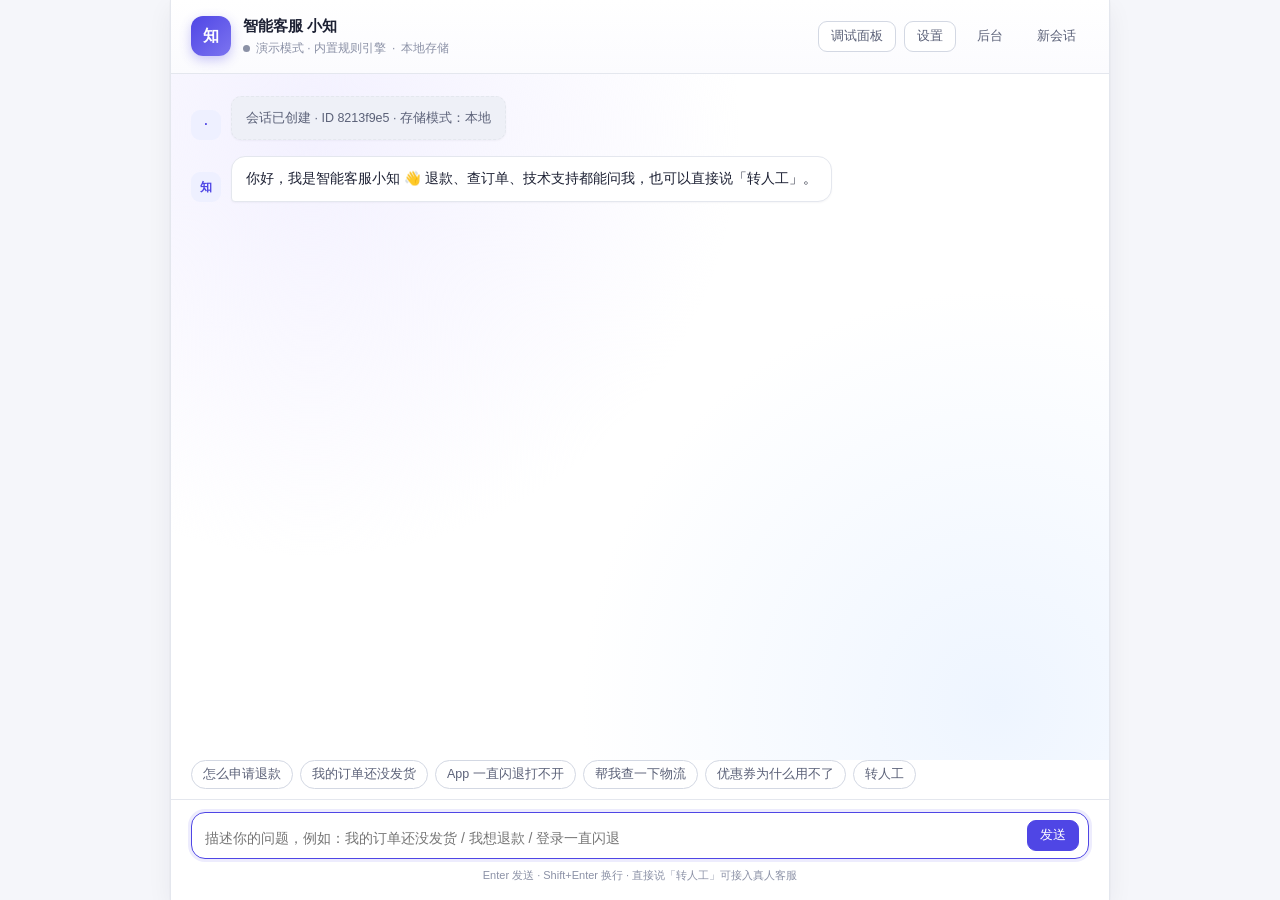
<file: index.html>
<!DOCTYPE html>
<html lang="zh-CN">
<head>
<meta charset="UTF-8">
<meta name="viewport" content="width=device-width, initial-scale=1, maximum-scale=1, viewport-fit=cover">
<title>智能客服 Agent · 在线客服</title>
<link rel="stylesheet" href="assets/css/style.css">
<link rel="icon" href="data:image/svg+xml,<svg xmlns='http://www.w3.org/2000/svg' viewBox='0 0 100 100'><text y='.9em' font-size='90'>💬</text></svg>">
</head>
<body>

<div class="chat-shell">
  <!-- 头部 -->
  <div class="chat-head">
    <div class="avatar">知</div>
    <div>
      <h1>智能客服 <span id="botName">小知</span></h1>
      <div class="sub">
        <span class="dot" id="llmDot"></span>
        <span id="modeText">演示模式</span>
        <span class="muted">·</span>
        <span id="dbText" class="muted">本地存储</span>
      </div>
    </div>
    <div class="head-actions">
      <button class="btn" id="btnDebug">调试面板</button>
      <button class="btn" id="btnSetting">设置</button>
      <button class="btn ghost" id="btnAdmin" title="管理后台">后台</button>
      <button class="btn ghost" id="btnNew" title="开启新会话">新会话</button>
    </div>
  </div>

  <!-- 消息区 -->
  <div class="chat-body" id="chatBody"></div>

  <!-- 快捷问题 -->
  <div class="quick-row" id="quickRow"></div>

  <!-- 满意度 -->
  <div id="surveyArea"></div>

  <!-- 输入区 -->
  <div class="chat-input">
    <div class="input-box">
      <textarea id="input" rows="1" placeholder="描述你的问题，例如：我的订单还没发货 / 我想退款 / 登录一直闪退"></textarea>
      <button class="btn primary" id="btnSend">发送</button>
    </div>
    <div class="hint">Enter 发送 · Shift+Enter 换行 · 直接说「转人工」可接入真人客服</div>
  </div>
</div>

<!-- 设置面板 -->
<div class="modal-mask" id="settingModal" style="display:none">
  <div class="modal">
    <div class="modal-head">
      <h2>运行配置</h2>
      <button class="btn ghost" id="btnCloseSetting">✕</button>
    </div>
    <div class="modal-body">
      <div class="status-line" id="llmStatus">检测中…</div>
      <div class="status-line" id="dbStatus">检测中…</div>

      <div class="section-title">大模型（DeepSeek）</div>
      <div class="field">
        <label>API Key <span class="desc">留空则自动使用内置规则引擎，全流程仍可运行</span></label>
        <input type="password" id="cfgApiKey" placeholder="sk-xxxxxxxxxxxxxxxx" autocomplete="off">
      </div>
      <div class="field">
        <label>反代地址 <span class="desc">DeepSeek 官方端点无 CORS 头，浏览器直连需自建反代（见 deploy/worker-proxy.js）</span></label>
        <input type="text" id="cfgProxy" placeholder="https://your-proxy.workers.dev/v1">
      </div>
      <div class="field">
        <label>模型</label>
        <select id="cfgModel">
          <option value="deepseek-chat">deepseek-chat（通用对话）</option>
          <option value="deepseek-reasoner">deepseek-reasoner（推理增强）</option>
        </select>
      </div>
      <div class="row">
        <label style="font-size:12.5px"><input type="checkbox" id="cfgUseLlmIntent" checked> 启用 LLM 意图分类</label>
        <label style="font-size:12.5px"><input type="checkbox" id="cfgUseLlmAnswer" checked> 启用 LLM 回答生成</label>
      </div>

      <div class="section-title">云数据库（Supabase）</div>
      <div class="field">
        <label>Project URL</label>
        <input type="text" id="cfgDbUrl" placeholder="https://xxxxxxxx.supabase.co">
      </div>
      <div class="field">
        <label>anon public key</label>
        <input type="password" id="cfgDbKey" placeholder="eyJhbGciOi..." autocomplete="off">
      </div>

      <div class="section-title">Agent 策略</div>
      <div class="row">
        <div class="field" style="flex:1;min-width:140px">
          <label>置信度阈值</label>
          <input type="number" id="cfgThreshold" step="0.05" min="0" max="1">
        </div>
        <div class="field" style="flex:1;min-width:140px">
          <label>连续未理解轮次</label>
          <input type="number" id="cfgMaxLow" step="1" min="1" max="10">
        </div>
      </div>
    </div>
    <div class="modal-foot">
      <button class="btn ghost" id="btnResetCfg">恢复默认</button>
      <button class="btn" id="btnTestCfg">测试连通性</button>
      <button class="btn primary" id="btnSaveCfg">保存并应用</button>
    </div>
  </div>
</div>

<div class="toast" id="toast"></div>

<script src="assets/js/config.js"></script>
<script src="assets/js/store.js"></script>
<script src="assets/js/llm.js"></script>
<script src="data/faq.data.js"></script>
<script src="assets/js/faq.js"></script>
<script src="assets/js/intent.js"></script>
<script src="assets/js/agent.js"></script>
<script src="assets/js/chat.js"></script>
</body>
</html>
</file>
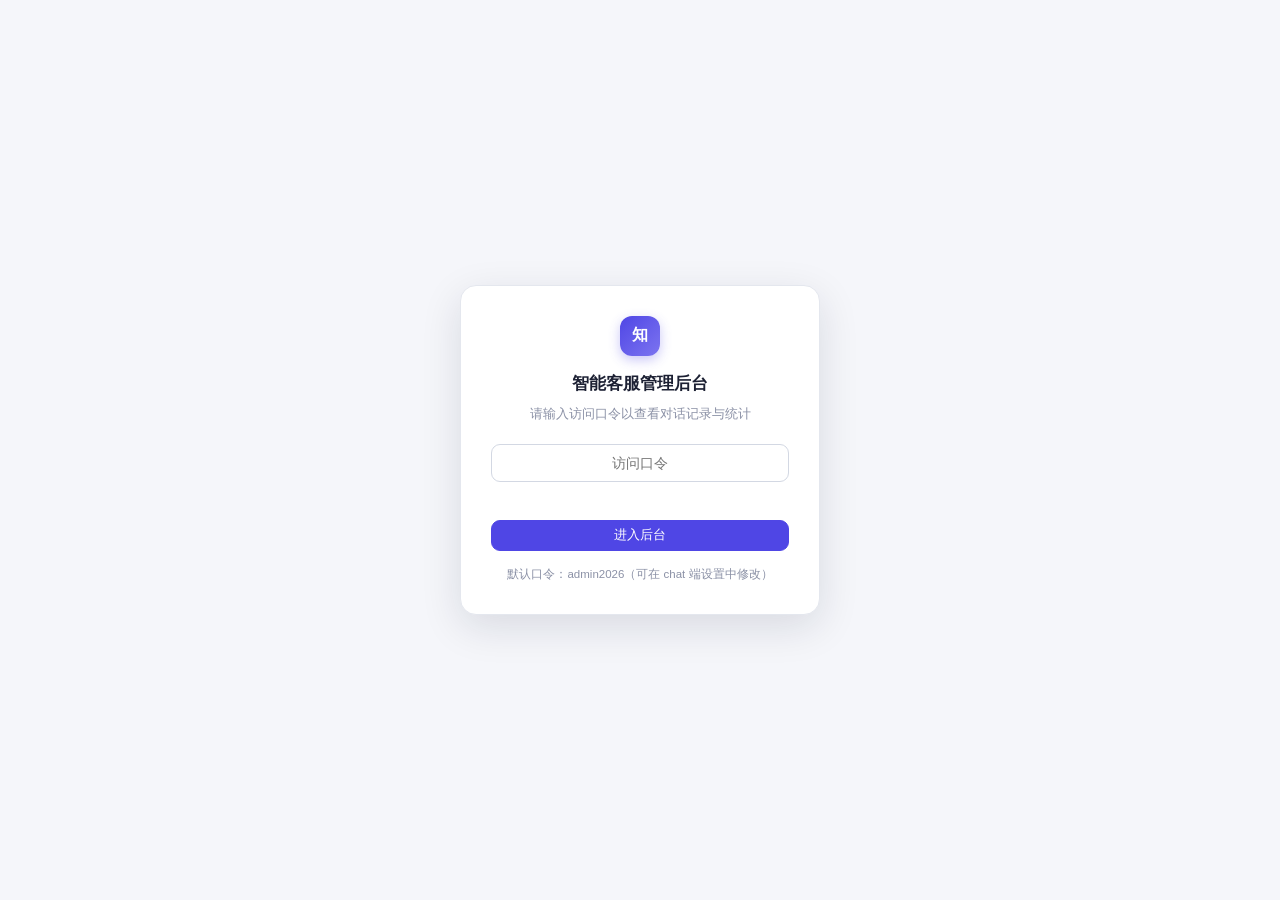
<file: admin.html>
<!DOCTYPE html>
<html lang="zh-CN">
<head>
<meta charset="UTF-8">
<meta name="viewport" content="width=device-width, initial-scale=1">
<title>智能客服 Agent · 管理后台</title>
<link rel="stylesheet" href="assets/css/style.css">
<link rel="icon" href="data:image/svg+xml,<svg xmlns='http://www.w3.org/2000/svg' viewBox='0 0 100 100'><text y='.9em' font-size='90'>📊</text></svg>">
</head>
<body>

<!-- 登录 -->
<div id="loginView" class="login-shell">
  <div class="login-card">
    <div class="avatar" style="margin:0 auto 14px">知</div>
    <h2>智能客服管理后台</h2>
    <p>请输入访问口令以查看对话记录与统计</p>
    <input type="password" id="passInput" placeholder="访问口令" autocomplete="off">
    <div class="err" id="loginErr"></div>
    <button class="btn primary" id="btnLogin" style="width:100%">进入后台</button>
    <div class="muted" style="margin-top:14px;font-size:11.5px">默认口令：admin2026（可在 chat 端设置中修改）</div>
  </div>
</div>

<!-- 主体 -->
<div id="adminView" style="display:none" class="admin-shell">
  <aside class="sidebar">
    <div class="brand-box">
      <div class="avatar" style="width:32px;height:32px;border-radius:10px;font-size:13px">知</div>
      <div>
        <div class="name">客服 Agent</div>
        <div class="tag">管理后台</div>
      </div>
    </div>
    <div class="nav-item active" data-tab="overview">📈 数据概览</div>
    <div class="nav-item" data-tab="sessions">💬 对话记录</div>
    <div class="nav-item" data-tab="tickets">🎫 人工工单</div>
    <div class="nav-item" data-tab="feedback">⭐ 满意度</div>
    <div class="nav-item" data-tab="knowledge">📚 知识库</div>
    <div class="nav-item" data-tab="settings">⚙️ 数据源</div>
    <div class="side-foot">
      <div id="sideMode">存储：—</div>
      <div style="margin-top:6px"><a href="index.html" style="color:var(--brand);text-decoration:none">← 返回对话端</a></div>
    </div>
  </aside>

  <main class="main">
    <div class="page-head">
      <h1 id="pageTitle">数据概览</h1>
      <span class="meta" id="pageMeta"></span>
      <span class="spacer"></span>
      <button class="btn" id="btnSeed" title="生成一批模拟历史数据，用于演示统计图表">生成演示数据</button>
      <button class="btn" id="btnRefresh">刷新</button>
    </div>

    <!-- 概览 -->
    <section id="tab-overview">
      <div class="stat-grid" id="statGrid"></div>
      <div class="grid-2">
        <div class="panel">
          <div class="panel-head"><h3>用户意图分布</h3><span class="spacer"></span><span class="muted" id="intentTotal"></span></div>
          <div class="panel-body"><div class="chart-box"><canvas id="chartIntent"></canvas></div><div class="legend" id="legendIntent"></div></div>
        </div>
        <div class="panel">
          <div class="panel-head"><h3>满意度分布</h3><span class="spacer"></span><span class="muted" id="csatMeta"></span></div>
          <div class="panel-body"><div class="chart-box"><canvas id="chartCsat"></canvas></div></div>
        </div>
      </div>
      <div class="grid-2">
        <div class="panel">
          <div class="panel-head"><h3>近 7 日会话趋势</h3></div>
          <div class="panel-body"><div class="chart-box"><canvas id="chartTrend"></canvas></div></div>
        </div>
        <div class="panel">
          <div class="panel-head"><h3>回答来源构成</h3><span class="spacer"></span><span class="muted">自动化能力占比</span></div>
          <div class="panel-body"><div id="sourceBars"></div></div>
        </div>
      </div>
      <div class="panel">
        <div class="panel-head"><h3>未解决问题 Top（触发兜底的话术）</h3></div>
        <div class="panel-body" id="unsolvedList"></div>
      </div>
    </section>

    <!-- 对话记录 -->
    <section id="tab-sessions" style="display:none">
      <div class="panel">
        <div class="panel-head">
          <h3>会话列表</h3>
          <span class="spacer"></span>
          <select id="sessionFilter" style="padding:5px 9px;border:1px solid var(--border-strong);border-radius:8px;background:var(--surface);color:var(--text)">
            <option value="all">全部会话</option>
            <option value="transferred">仅已转人工</option>
            <option value="open">仅进行中</option>
          </select>
        </div>
        <div class="replay-wrap">
          <div class="replay-list" id="sessionList"></div>
          <div class="replay-detail" id="sessionDetail">
            <div class="empty">从左侧选择一个会话查看完整对话</div>
          </div>
        </div>
      </div>
    </section>

    <!-- 工单 -->
    <section id="tab-tickets" style="display:none">
      <div class="panel">
        <div class="panel-head"><h3>人工工单</h3><span class="spacer"></span><span class="muted" id="ticketMeta"></span></div>
        <div class="panel-body" style="padding:0"><div id="ticketList"></div></div>
      </div>
    </section>

    <!-- 满意度 -->
    <section id="tab-feedback" style="display:none">
      <div class="panel">
        <div class="panel-head"><h3>满意度评价明细</h3><span class="spacer"></span><span class="muted" id="fbMeta"></span></div>
        <div class="panel-body" style="padding:0"><div id="fbList"></div></div>
      </div>
    </section>

    <!-- 知识库 -->
    <section id="tab-knowledge" style="display:none">
      <div class="panel">
        <div class="panel-head"><h3>FAQ 知识库</h3><span class="spacer"></span><span class="muted" id="kbMeta"></span></div>
        <div class="panel-body" style="padding:0"><div id="kbList"></div></div>
      </div>
    </section>

    <!-- 数据源 -->
    <section id="tab-settings" style="display:none">
      <div class="panel">
        <div class="panel-head"><h3>数据源与模型状态</h3></div>
        <div class="panel-body" id="settingsBody"></div>
      </div>
      <div class="panel">
        <div class="panel-head"><h3>系统架构</h3></div>
        <div class="panel-body">
          <pre class="mono" style="margin:0;white-space:pre-wrap;line-height:1.9">用户提问
  ↓
① 意图识别（三层融合）
   规则快通道 → FAQ 检索信号 → 大模型分类 → 加权投票 + 上下文修正
  ↓
② 槽位填充（Slot Filling）
   缺失必要信息则追问，超过重试上限转人工
  ↓
③ 回答生成（RAG）
   BM25 检索 → 提示词拼装 → DeepSeek 生成；无 Key 时回落知识库原文
  ↓
④ 兜底与转人工
   低置信 / 负面情绪 / 投诉 / 连续未理解 → 生成工单
  ↓
⑤ 全链路落库
   messages 表记录意图、置信度、来源、耗时 → 后台统计分析</pre>
        </div>
      </div>
    </section>
  </main>
</div>

<div class="toast" id="toast"></div>

<script src="assets/js/config.js"></script>
<script src="assets/js/store.js"></script>
<script src="assets/js/llm.js"></script>
<script src="data/faq.data.js"></script>
<script src="assets/js/faq.js"></script>
<script src="assets/js/intent.js"></script>
<script src="assets/js/agent.js"></script>
<script src="assets/js/admin.js"></script>
</body>
</html>
</file>
<file: assets/css/style.css>
/* =====================================================================
   智能客服 Agent —— 统一样式（浅色主题）
   ===================================================================== */
:root {
  --bg: #f5f6fa;
  --bg-soft: #eef0f7;
  --surface: #ffffff;
  --border: #e4e7ee;
  --border-strong: #d3d8e3;
  --text: #1c2033;
  --text-sub: #5b6178;
  --text-mute: #8b91a6;
  --brand: #4f46e5;
  --brand-soft: #eef0ff;
  --brand-deep: #3f37c9;
  --green: #0f9d58;
  --green-soft: #e6f6ee;
  --amber: #d97706;
  --amber-soft: #fdf3e3;
  --red: #dc2626;
  --red-soft: #fdeaea;
  --blue: #2563eb;
  --blue-soft: #e8f0fe;
  --radius: 14px;
  --radius-sm: 9px;
  --shadow: 0 1px 2px rgba(20, 26, 46, .05), 0 8px 24px rgba(20, 26, 46, .06);
  --shadow-lg: 0 12px 40px rgba(20, 26, 46, .12);
  --font: -apple-system, BlinkMacSystemFont, "Segoe UI", "PingFang SC", "Hiragino Sans GB", "Microsoft YaHei", sans-serif;
}

* { box-sizing: border-box; }
html, body { height: 100%; }
body {
  margin: 0;
  font-family: var(--font);
  background: var(--bg);
  color: var(--text);
  font-size: 14px;
  line-height: 1.65;
  -webkit-font-smoothing: antialiased;
}
button, input, textarea, select { font-family: inherit; font-size: inherit; }
::-webkit-scrollbar { width: 8px; height: 8px; }
::-webkit-scrollbar-thumb { background: #cfd4e0; border-radius: 4px; }
::-webkit-scrollbar-track { background: transparent; }

/* ============================ 客服对话端 ============================ */
.chat-shell {
  max-width: 940px;
  margin: 0 auto;
  height: 100vh; /* fallback */
  height: 100dvh;
  display: flex;
  flex-direction: column;
  background: var(--surface);
  border-left: 1px solid var(--border);
  border-right: 1px solid var(--border);
  box-shadow: var(--shadow);
}

.chat-head {
  display: flex;
  align-items: center;
  gap: 12px;
  padding: 14px 20px;
  border-bottom: 1px solid var(--border);
  background: linear-gradient(180deg, #fff, #fbfbfe);
}
.avatar {
  width: 40px; height: 40px; border-radius: 12px;
  background: linear-gradient(135deg, var(--brand), #7c74f0);
  color: #fff; display: grid; place-items: center;
  font-weight: 700; font-size: 16px; flex: none;
  box-shadow: 0 4px 12px rgba(79, 70, 229, .3);
}
.chat-head h1 { margin: 0; font-size: 15px; font-weight: 650; }
.chat-head .sub { font-size: 12px; color: var(--text-mute); display: flex; align-items: center; gap: 6px; }
.dot { width: 7px; height: 7px; border-radius: 50%; background: var(--green); display: inline-block; }
.dot.off { background: var(--text-mute); }
.head-actions { margin-left: auto; display: flex; gap: 8px; }

.btn {
  border: 1px solid var(--border-strong);
  background: var(--surface);
  color: var(--text-sub);
  padding: 6px 12px;
  border-radius: 9px;
  cursor: pointer;
  font-size: 12.5px;
  transition: .15s;
  white-space: nowrap;
}
.btn:hover { background: var(--bg-soft); color: var(--text); border-color: #bcc3d4; }
.btn.primary { background: var(--brand); border-color: var(--brand); color: #fff; }
.btn.primary:hover { background: var(--brand-deep); color: #fff; }
.btn.ghost { border-color: transparent; background: transparent; }
.btn.ghost:hover { background: var(--bg-soft); }
.btn:disabled { opacity: .5; cursor: not-allowed; }

/* ---- 消息区 ---- */
.chat-body {
  flex: 1;
  overflow-y: auto;
  padding: 22px 20px 8px;
  background:
    radial-gradient(circle at 15% 8%, #f3f1ff 0, transparent 42%),
    radial-gradient(circle at 88% 92%, #eef5ff 0, transparent 40%);
}
.msg-row { display: flex; gap: 10px; margin-bottom: 16px; align-items: flex-end; }
.msg-row.user { flex-direction: row-reverse; }
.msg-avatar {
  width: 30px; height: 30px; border-radius: 9px; flex: none;
  display: grid; place-items: center; font-size: 12px; font-weight: 600;
  background: var(--brand-soft); color: var(--brand);
}
.msg-row.user .msg-avatar { background: #e8eafe; color: var(--brand-deep); }

.bubble-wrap { max-width: 74%; min-width: 0; }
.bubble {
  background: var(--surface);
  border: 1px solid var(--border);
  padding: 11px 14px;
  border-radius: 14px 14px 14px 4px;
  box-shadow: 0 1px 2px rgba(20, 26, 46, .04);
  white-space: pre-wrap;
  word-break: break-word;
  font-size: 13.5px;
}
.msg-row.user .bubble {
  background: var(--brand);
  border-color: var(--brand);
  color: #fff;
  border-radius: 14px 14px 4px 14px;
}
.msg-row.system .bubble {
  background: var(--bg-soft);
  color: var(--text-sub);
  font-size: 12.5px;
  border-radius: 10px;
  border-style: dashed;
  text-align: center;
}
.bubble code {
  background: rgba(79, 70, 229, .09);
  padding: 1px 5px; border-radius: 5px; font-size: 12.5px;
  font-family: ui-monospace, Consolas, monospace;
}

.msg-meta {
  margin-top: 5px;
  display: flex; flex-wrap: wrap; gap: 5px; align-items: center;
  font-size: 11px; color: var(--text-mute);
}
.chip {
  display: inline-flex; align-items: center; gap: 4px;
  padding: 1px 7px; border-radius: 20px;
  background: var(--bg-soft); border: 1px solid var(--border);
  font-size: 10.5px; color: var(--text-sub); white-space: nowrap;
}
.chip.brand { background: var(--brand-soft); border-color: #d8d6fb; color: var(--brand-deep); }
.chip.green { background: var(--green-soft); border-color: #c7e9d8; color: #0b7a45; }
.chip.amber { background: var(--amber-soft); border-color: #f3dfba; color: #a55a05; }
.chip.red   { background: var(--red-soft);  border-color: #f6cccc; color: #b01c1c; }
.chip.blue  { background: var(--blue-soft); border-color: #cddffa; color: #1c4fbb; }

/* 引用知识库 */
.cite {
  margin-top: 7px; padding-top: 7px; border-top: 1px dashed var(--border);
  font-size: 11px; color: var(--text-mute);
}

/* 打字动画 */
.typing span {
  display: inline-block; width: 6px; height: 6px; margin-right: 3px;
  background: var(--text-mute); border-radius: 50%;
  animation: blink 1.2s infinite both;
}
.typing span:nth-child(2) { animation-delay: .2s; }
.typing span:nth-child(3) { animation-delay: .4s; }
@keyframes blink { 0%, 80%, 100% { opacity: .25; } 40% { opacity: 1; } }

/* 快捷问题 */
.quick-row { display: flex; flex-wrap: wrap; gap: 7px; padding: 0 20px 10px; }
.quick {
  border: 1px solid var(--border-strong); background: var(--surface);
  padding: 5px 11px; border-radius: 20px; cursor: pointer;
  font-size: 12.5px; color: var(--text-sub); transition: .15s;
}
.quick:hover { border-color: var(--brand); color: var(--brand); background: var(--brand-soft); }

/* 满意度卡片 */
.survey {
  margin: 4px 20px 10px; padding: 13px 15px;
  border: 1px solid var(--border); border-radius: var(--radius);
  background: var(--surface); box-shadow: var(--shadow);
}
.survey p { margin: 0 0 9px; font-size: 13px; font-weight: 600; }
.stars { display: flex; gap: 6px; margin-bottom: 9px; }
.star {
  width: 30px; height: 30px; border-radius: 8px; cursor: pointer;
  border: 1px solid var(--border-strong); background: var(--surface);
  display: grid; place-items: center; transition: .15s;
}
.star:hover, .star.on { background: var(--amber-soft); border-color: #f0c987; color: var(--amber); }
.survey textarea {
  width: 100%; min-height: 54px; resize: vertical; padding: 8px 10px;
  border: 1px solid var(--border-strong); border-radius: var(--radius-sm);
  outline: none; background: var(--surface); color: var(--text);
}
.survey textarea:focus { border-color: var(--brand); }

/* 输入区 */
.chat-input {
  border-top: 1px solid var(--border);
  padding: 12px 20px 16px; background: var(--surface);
}
.input-box {
  display: flex; gap: 9px; align-items: flex-end;
  border: 1px solid var(--border-strong); border-radius: var(--radius);
  padding: 7px 9px 7px 13px; background: var(--surface); transition: .15s;
}
.input-box:focus-within { border-color: var(--brand); box-shadow: 0 0 0 3px rgba(79, 70, 229, .1); }
.input-box textarea {
  flex: 1; border: none; outline: none; resize: none;
  max-height: 120px; min-height: 24px; padding: 5px 0;
  background: transparent; color: var(--text);
}
.hint { font-size: 11px; color: var(--text-mute); margin-top: 7px; text-align: center; }

/* ============================ 设置面板 ============================ */
.modal-mask {
  position: fixed; inset: 0; background: rgba(20, 24, 40, .42);
  display: grid; place-items: center; z-index: 90; padding: 20px;
  backdrop-filter: blur(2px);
}
.modal {
  background: var(--surface); border-radius: 16px; width: 100%; max-width: 560px;
  max-height: 88vh; overflow-y: auto; box-shadow: var(--shadow-lg);
}
.modal-head {
  padding: 16px 20px; border-bottom: 1px solid var(--border);
  display: flex; align-items: center; justify-content: space-between;
}
.modal-head h2 { margin: 0; font-size: 15px; font-weight: 650; }
.modal-body { padding: 18px 20px; }
.modal-foot {
  padding: 13px 20px; border-top: 1px solid var(--border);
  display: flex; justify-content: flex-end; gap: 9px;
  background: #fbfbfe; border-radius: 0 0 16px 16px;
}
.field { margin-bottom: 14px; }
.field label {
  display: block; font-size: 12.5px; font-weight: 600;
  margin-bottom: 5px; color: var(--text);
}
.field .desc { font-size: 11.5px; color: var(--text-mute); font-weight: 400; margin-left: 4px; }
.field input, .field select {
  width: 100%; padding: 8px 11px; border: 1px solid var(--border-strong);
  border-radius: var(--radius-sm); outline: none; background: var(--surface); color: var(--text);
}
.field input:focus, .field select:focus { border-color: var(--brand); box-shadow: 0 0 0 3px rgba(79, 70, 229, .1); }
.section-title {
  font-size: 12px; font-weight: 700; color: var(--text-mute);
  text-transform: uppercase; letter-spacing: .5px;
  margin: 18px 0 10px; padding-bottom: 6px; border-bottom: 1px solid var(--border);
}
.section-title:first-child { margin-top: 0; }
.status-line {
  display: flex; align-items: center; gap: 7px; font-size: 12px;
  padding: 8px 11px; border-radius: var(--radius-sm);
  background: var(--bg-soft); color: var(--text-sub); margin-bottom: 10px;
}

/* ============================ 管理后台 ============================ */
.admin-shell { display: flex; min-height: 100vh; }
.sidebar {
  width: 210px; flex: none; background: var(--surface);
  border-right: 1px solid var(--border); padding: 18px 12px;
  display: flex; flex-direction: column; gap: 4px;
}
.brand-box { display: flex; align-items: center; gap: 9px; padding: 4px 8px 16px; }
.brand-box .name { font-size: 14px; font-weight: 700; }
.brand-box .tag { font-size: 10.5px; color: var(--text-mute); }
.nav-item {
  padding: 8px 11px; border-radius: var(--radius-sm); cursor: pointer;
  font-size: 13px; color: var(--text-sub); display: flex; align-items: center; gap: 8px;
  transition: .15s; border: 1px solid transparent;
}
.nav-item:hover { background: var(--bg-soft); color: var(--text); }
.nav-item.active { background: var(--brand-soft); color: var(--brand-deep); border-color: #dcd9fb; font-weight: 600; }
.side-foot { margin-top: auto; font-size: 11px; color: var(--text-mute); padding: 10px 8px; border-top: 1px solid var(--border); }

.main { flex: 1; min-width: 0; padding: 20px 24px 40px; }
.page-head { display: flex; align-items: center; margin-bottom: 18px; gap: 12px; flex-wrap: wrap; }
.page-head h1 { margin: 0; font-size: 19px; font-weight: 700; }
.page-head .meta { font-size: 12px; color: var(--text-mute); }
.page-head .spacer { margin-left: auto; }

.stat-grid {
  display: grid; grid-template-columns: repeat(auto-fit, minmax(180px, 1fr));
  gap: 13px; margin-bottom: 20px;
}
.stat-card {
  background: var(--surface); border: 1px solid var(--border); border-radius: var(--radius);
  padding: 15px 16px; box-shadow: var(--shadow); position: relative; overflow: hidden;
}
.stat-card::after {
  content: ''; position: absolute; right: -18px; top: -18px;
  width: 60px; height: 60px; border-radius: 50%; background: var(--brand-soft); opacity: .5;
}
.stat-card .label { font-size: 12px; color: var(--text-mute); margin-bottom: 6px; }
.stat-card .value { font-size: 25px; font-weight: 700; letter-spacing: -.5px; }
.stat-card .value small { font-size: 13px; font-weight: 500; color: var(--text-mute); margin-left: 3px; }
.stat-card .delta { font-size: 11.5px; margin-top: 4px; color: var(--text-mute); }
.stat-card.green::after { background: var(--green-soft); }
.stat-card.amber::after { background: var(--amber-soft); }
.stat-card.red::after   { background: var(--red-soft); }
.stat-card.blue::after  { background: var(--blue-soft); }

.panel {
  background: var(--surface); border: 1px solid var(--border);
  border-radius: var(--radius); box-shadow: var(--shadow); margin-bottom: 18px;
}
.panel-head {
  padding: 13px 16px; border-bottom: 1px solid var(--border);
  display: flex; align-items: center; gap: 10px;
}
.panel-head h3 { margin: 0; font-size: 14px; font-weight: 650; }
.panel-head .spacer { margin-left: auto; }
.panel-body { padding: 16px; }
.grid-2 { display: grid; grid-template-columns: 1fr 1fr; gap: 18px; }
@media (max-width: 1080px) { .grid-2 { grid-template-columns: 1fr; } }

table { width: 100%; border-collapse: collapse; font-size: 13px; }
th, td { text-align: left; padding: 9px 12px; border-bottom: 1px solid var(--border); }
th {
  font-size: 11.5px; color: var(--text-mute); font-weight: 600;
  text-transform: uppercase; letter-spacing: .4px; background: #fafbfe;
  position: sticky; top: 0;
}
tbody tr:hover { background: #fafbfe; }
tbody tr { cursor: pointer; }
td.truncate { max-width: 340px; overflow: hidden; text-overflow: ellipsis; white-space: nowrap; }
.empty { padding: 40px 16px; text-align: center; color: var(--text-mute); font-size: 13px; }

/* 会话回放 */
.replay-wrap { display: grid; grid-template-columns: 300px 1fr; gap: 0; min-height: 480px; }
@media (max-width: 900px) { .replay-wrap { grid-template-columns: 1fr; } }
.replay-list { border-right: 1px solid var(--border); overflow-y: auto; max-height: 640px; }
.replay-item { padding: 11px 14px; border-bottom: 1px solid var(--border); cursor: pointer; transition: .15s; }
.replay-item:hover { background: var(--bg-soft); }
.replay-item.active { background: var(--brand-soft); border-left: 3px solid var(--brand); }
.replay-item .t { font-size: 12.5px; font-weight: 600; margin-bottom: 3px; }
.replay-item .d { font-size: 11px; color: var(--text-mute); }
.replay-detail { padding: 16px; overflow-y: auto; max-height: 640px; background: #fafbfe; }

/* 图表 */
.chart-box { position: relative; }
canvas { display: block; max-width: 100%; }
.legend { display: flex; flex-wrap: wrap; gap: 10px; margin-top: 12px; font-size: 12px; }
.legend i { width: 9px; height: 9px; border-radius: 3px; display: inline-block; margin-right: 5px; }

.bar-row { display: flex; align-items: center; gap: 10px; margin-bottom: 9px; font-size: 12.5px; }
.bar-row .name { width: 90px; flex: none; color: var(--text-sub); }
.bar-track { flex: 1; height: 8px; background: var(--bg-soft); border-radius: 4px; overflow: hidden; }
.bar-fill { height: 100%; background: var(--brand); border-radius: 4px; transition: width .5s; }
.bar-row .num { width: 52px; text-align: right; color: var(--text-mute); font-variant-numeric: tabular-nums; }

/* 登录 */
.login-shell { min-height: 100vh; display: grid; place-items: center; padding: 20px; }
.login-card {
  background: var(--surface); border: 1px solid var(--border); border-radius: 16px;
  box-shadow: var(--shadow-lg); padding: 30px; width: 100%; max-width: 360px; text-align: center;
}
.login-card h2 { margin: 0 0 6px; font-size: 17px; font-weight: 700; }
.login-card p { margin: 0 0 20px; font-size: 12.5px; color: var(--text-mute); }
.login-card input {
  width: 100%; padding: 10px 12px; border: 1px solid var(--border-strong);
  border-radius: var(--radius-sm); outline: none; margin-bottom: 12px; text-align: center;
  background: var(--surface); color: var(--text);
}
.login-card input:focus { border-color: var(--brand); }
.login-card .err { color: var(--red); font-size: 12px; margin-bottom: 10px; min-height: 16px; }

.toast {
  position: fixed; left: 50%; bottom: 28px; transform: translateX(-50%) translateY(12px);
  background: #1c2033; color: #fff; padding: 9px 18px; border-radius: 22px;
  font-size: 13px; opacity: 0; transition: .25s; z-index: 200; pointer-events: none;
  box-shadow: var(--shadow-lg);
}
.toast.show { opacity: 1; transform: translateX(-50%) translateY(0); }

.mono { font-family: ui-monospace, Consolas, monospace; font-size: 12px; }
.muted { color: var(--text-mute); }
.row { display: flex; gap: 9px; align-items: center; flex-wrap: wrap; }

/* ============================ 移动端适配 ============================ */
@media (max-width: 640px) {
  .chat-shell {
    border-left: none; border-right: none;
    box-shadow: none;
  }

  /* 头部：两行布局，避免按钮挤压标题 */
  .chat-head {
    flex-wrap: wrap;
    padding: 10px 12px;
    gap: 10px;
  }
  .avatar {
    width: 36px; height: 36px; border-radius: 10px; font-size: 14px;
  }
  .chat-head h1 { font-size: 14px; }
  .chat-head .sub { font-size: 11px; gap: 4px; }
  .head-actions {
    width: 100%;
    margin-left: 0;
    justify-content: flex-end;
    flex-wrap: wrap;
    gap: 6px;
  }
  .head-actions .btn {
    padding: 5px 8px;
    font-size: 11.5px;
    border-radius: 7px;
  }

  /* 消息区更紧凑 */
  .chat-body {
    padding: 12px 12px 6px;
  }
  .msg-row { gap: 8px; margin-bottom: 12px; }
  .msg-avatar { width: 28px; height: 28px; border-radius: 8px; font-size: 11px; }
  .bubble-wrap { max-width: 82%; }
  .bubble {
    padding: 9px 11px;
    border-radius: 12px 12px 12px 3px;
    font-size: 13px;
  }
  .msg-row.user .bubble { border-radius: 12px 12px 3px 12px; }
  .msg-meta { font-size: 10px; gap: 4px; }
  .chip { padding: 1px 5px; font-size: 10px; }

  /* 快捷问题 */
  .quick-row {
    padding: 0 12px 8px;
    gap: 6px;
  }
  .quick {
    padding: 5px 10px;
    font-size: 12px;
    border-radius: 18px;
  }

  /* 输入区 + 安全区域 */
  .chat-input {
    padding: 10px 12px calc(12px + env(safe-area-inset-bottom));
  }
  .input-box {
    padding: 6px 7px 6px 11px;
    border-radius: 12px;
  }
  .input-box textarea {
    font-size: 16px; /* 防止 iOS 聚焦时自动缩放 */
    min-height: 22px;
  }
  .btn.primary#btnSend {
    padding: 6px 13px;
  }
  .hint { font-size: 10px; margin-top: 6px; }

  /* 满意度 */
  .survey {
    margin: 4px 12px 10px;
    padding: 11px 12px;
  }
  .star { width: 26px; height: 26px; }

  /* 设置弹窗 */
  .modal-mask { padding: 12px; align-items: flex-end; }
  .modal {
    max-height: 92vh;
    border-radius: 14px;
  }
  .modal-head { padding: 13px 16px; }
  .modal-body { padding: 14px 16px; }
  .modal-foot {
    padding: 11px 16px;
    flex-wrap: wrap;
    justify-content: center;
  }
  .modal-foot .btn { flex: 1; min-width: 90px; }
}

@media (max-width: 420px) {
  /* 更小屏：操作按钮进一步精简 */
  .head-actions .btn {
    padding: 5px 7px;
    font-size: 11px;
  }
  .head-actions #btnDebug::before { content: '调试'; }
  .head-actions #btnSetting::before { content: '设置'; }
  .head-actions #btnAdmin::before { content: '后台'; }
  .head-actions #btnNew::before { content: '新会话'; }
  .head-actions .btn { font-size: 0; }
  .head-actions .btn::before { font-size: 11px; }
}
</file>
